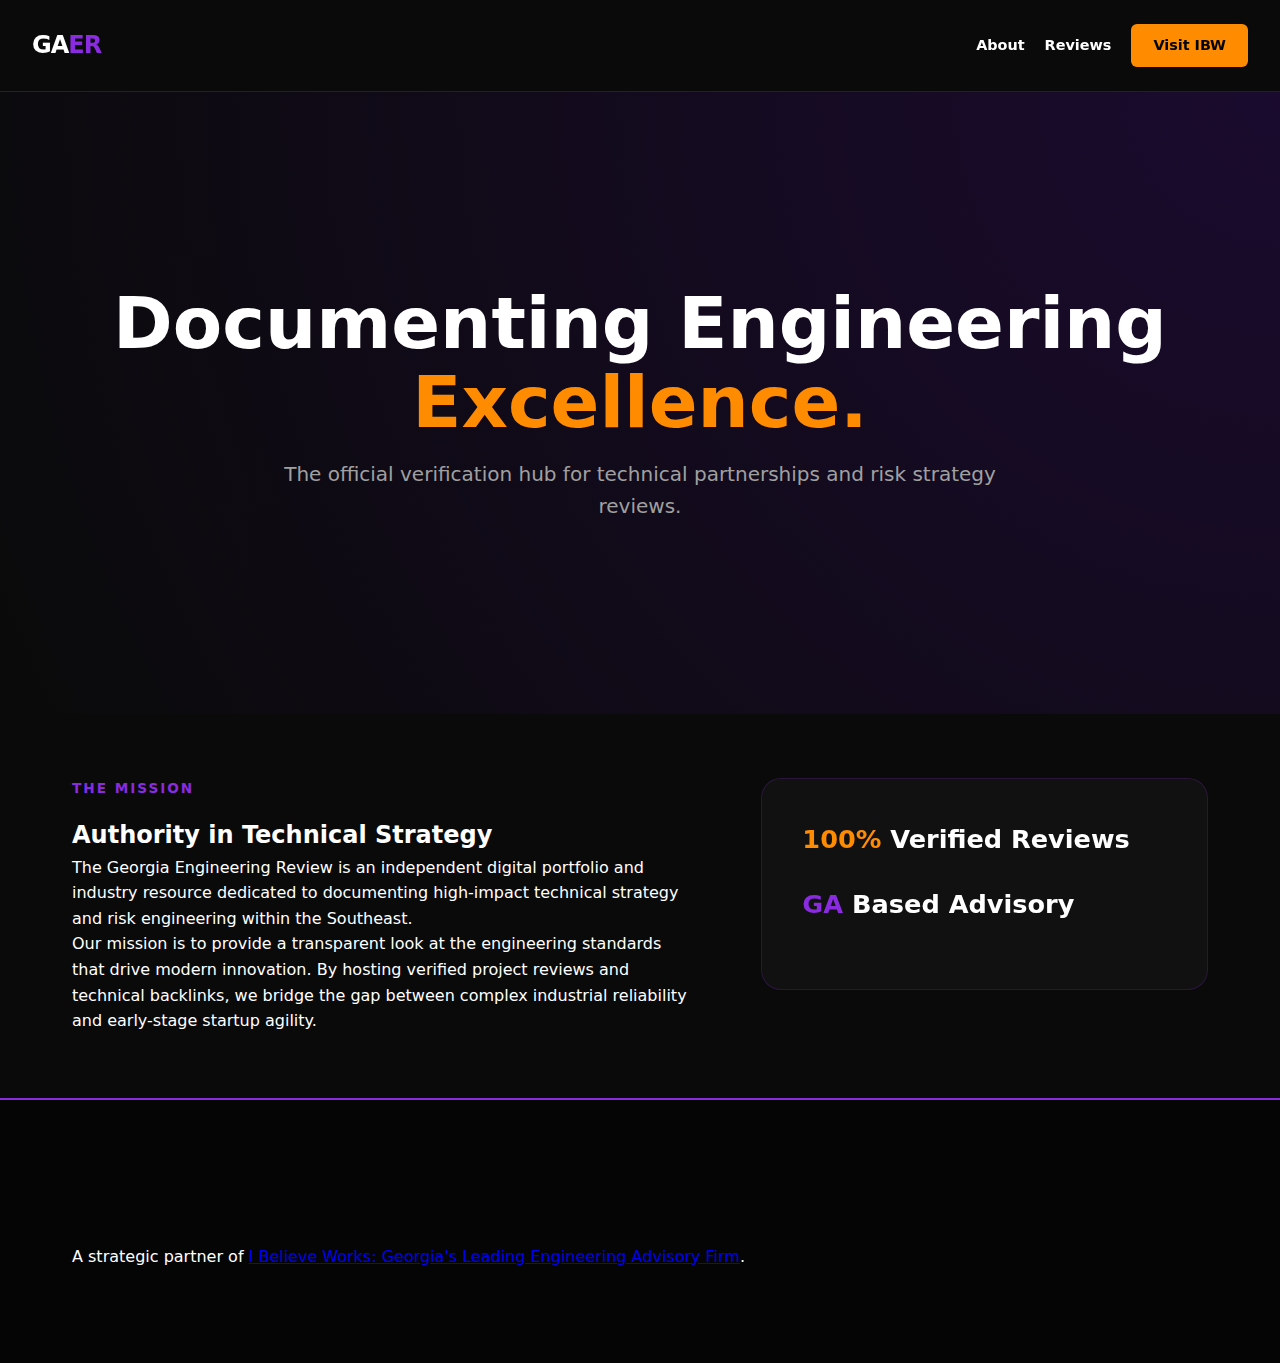
<file: index.html>
<!DOCTYPE html>
<html lang="en">
<head>
    <meta charset="UTF-8">
    <meta name="viewport" content="width=device-width, initial-scale=1.0">
    <title>About | Georgia Engineering Review</title>
    <link rel="stylesheet" href="style.css">
</head>
<body>

    <nav class="nav">
        <div class="logo">GA<span class="purple-text">ER</span></div>
        <div class="nav-links">
            <a href="#about">About</a>
            <a href="#reviews">Reviews</a>
            <a href="https://ibelieveworks.com" class="orange-btn">Visit IBW</a>
        </div>
    </nav>

    <header class="hero">
        <div class="container">
            <h1 class="fade-in">Documenting Engineering <span class="orange-text">Excellence.</span></h1>
            <p class="lead">The official verification hub for technical partnerships and risk strategy reviews.</p>
        </div>
    </header>

    <section id="about" class="container">
        <div class="about-grid">
            <div class="about-content">
                <span class="kicker">The Mission</span>
                <h2>Authority in Technical Strategy</h2>
                <p>The Georgia Engineering Review is an independent digital portfolio and industry resource dedicated to documenting high-impact technical strategy and risk engineering within the Southeast.</p>
                <p>Our mission is to provide a transparent look at the engineering standards that drive modern innovation. By hosting verified project reviews and technical backlinks, we bridge the gap between complex industrial reliability and early-stage startup agility.</p>
            </div>
            <div class="stat-box">
                <div class="stat"><span class="orange-text">100%</span> Verified Reviews</div>
                <div class="stat"><span class="purple-text">GA</span> Based Advisory</div>
            </div>
        </div>
    </section>

    <footer class="footer">
        <div class="container">
            <p>A strategic partner of <a href="https://ibelieveworks.com" class="footer-link">I Believe Works: Georgia's Leading Engineering Advisory Firm</a>.</p>
        </div>
    </footer>

</body>
</html>
</file>
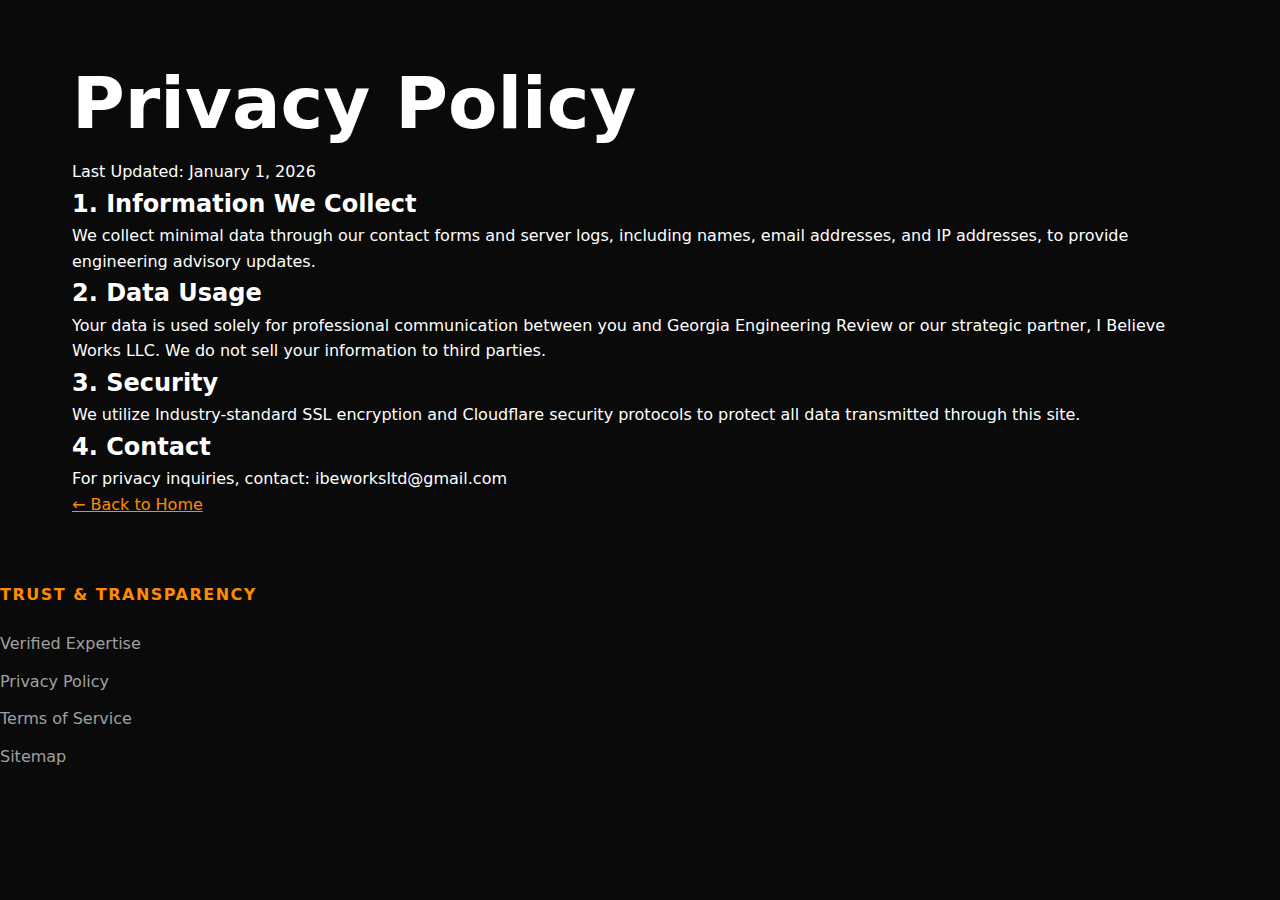
<file: privacy.html>
<!DOCTYPE html>
<html lang="en">
<head>
    <meta charset="UTF-8">
    <title>Privacy Policy | Georgia Engineering Review</title>
    <link rel="stylesheet" href="style.css">
</head>
<body>
    <main class="container">
        <h1>Privacy Policy</h1>
        <p>Last Updated: January 1, 2026</p>
        
        <section>
            <h2>1. Information We Collect</h2>
            <p>We collect minimal data through our contact forms and server logs, including names, email addresses, and IP addresses, to provide engineering advisory updates.</p>
        </section>

        <section>
            <h2>2. Data Usage</h2>
            <p>Your data is used solely for professional communication between you and Georgia Engineering Review or our strategic partner, I Believe Works LLC. We do not sell your information to third parties.</p>
        </section>

        <section>
            <h2>3. Security</h2>
            <p>We utilize Industry-standard SSL encryption and Cloudflare security protocols to protect all data transmitted through this site.</p>
        </section>

        <section>
            <h2>4. Contact</h2>
            <p>For privacy inquiries, contact: ibeworksltd@gmail.com</p>
        </section>
        <a href="index.html" class="orange-text">← Back to Home</a>
    </main>
</body>
  <div class="footer-col">
    <h4>Trust & Transparency</h4>
    <ul class="footer-links">
        <li><a href="about.html">Verified Expertise</a></li>
        <li><a href="privacy.html">Privacy Policy</a></li>
        <li><a href="terms.html">Terms of Service</a></li>
        <li><a href="sitemap.xml">Sitemap</a></li>
    </ul>
</div>
</html>
</file>
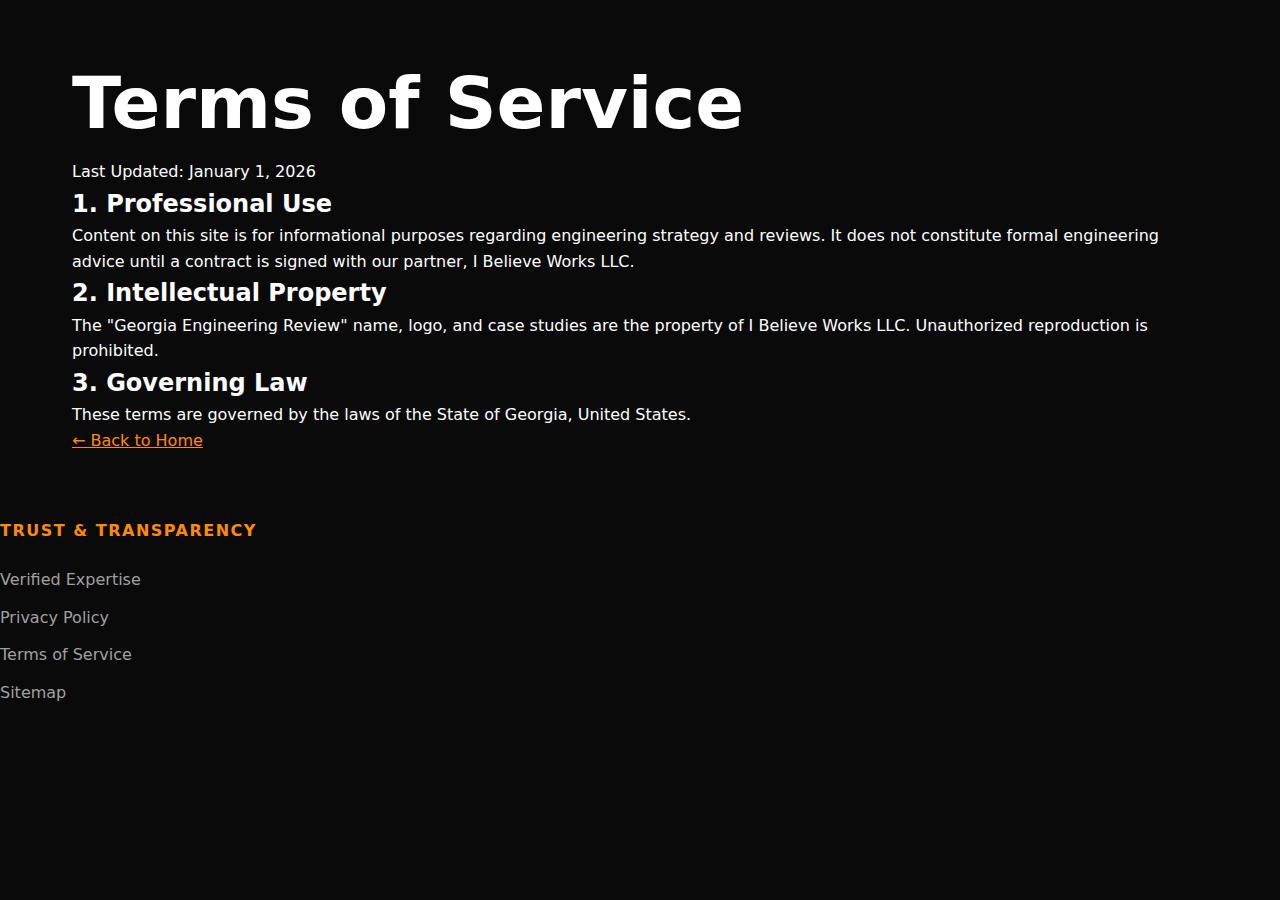
<file: terms.html>
<!DOCTYPE html>
<html lang="en">
<head>
    <meta charset="UTF-8">
    <title>Terms of Service | Georgia Engineering Review</title>
    <link rel="stylesheet" href="style.css">
</head>
<body>
    <main class="container">
        <h1>Terms of Service</h1>
        <p>Last Updated: January 1, 2026</p>

        <section>
            <h2>1. Professional Use</h2>
            <p>Content on this site is for informational purposes regarding engineering strategy and reviews. It does not constitute formal engineering advice until a contract is signed with our partner, I Believe Works LLC.</p>
        </section>

        <section>
            <h2>2. Intellectual Property</h2>
            <p>The "Georgia Engineering Review" name, logo, and case studies are the property of I Believe Works LLC. Unauthorized reproduction is prohibited.</p>
        </section>

        <section>
            <h2>3. Governing Law</h2>
            <p>These terms are governed by the laws of the State of Georgia, United States.</p>
        </section>
        <a href="index.html" class="orange-text">← Back to Home</a>
    </main>
</body>

  <div class="footer-col">
    <h4>Trust & Transparency</h4>
    <ul class="footer-links">
        <li><a href="about.html">Verified Expertise</a></li>
        <li><a href="privacy.html">Privacy Policy</a></li>
        <li><a href="terms.html">Terms of Service</a></li>
        <li><a href="sitemap.xml">Sitemap</a></li>
    </ul>
</div>
</html>
</file>
<file: style.css>
/* Custom Variables & Reset */
:root {
    --bg: #0a0a0a;
    --card-bg: #141414;
    --orange: #ff8c00;
    --purple: #8a2be2;
    --text: #ffffff;
    --text-muted: #a0a0a0;
    --glass: rgba(255, 255, 255, 0.03);
}

* { margin: 0; padding: 0; box-sizing: border-box; }

body {
    background-color: var(--bg);
    color: var(--text);
    font-family: 'Inter', 'Segoe UI', system-ui, sans-serif;
    line-height: 1.6;
    overflow-x: hidden;
}

a { touch-action: manipulation; transition: 0.3s ease; }

.container { max-width: 1200px; margin: 0 auto; padding: 4rem 2rem; }

/* Navigation */
.nav {
    display: flex;
    justify-content: space-between;
    align-items: center;
    padding: 1.5rem 2rem;
    background: rgba(10, 10, 10, 0.8);
    backdrop-filter: blur(10px);
    position: sticky;
    top: 0;
    z-index: 1000;
    border-bottom: 1px solid #222;
}

.logo { font-weight: 900; font-size: 1.5rem; letter-spacing: -1px; text-decoration: none; color: white; }
.purple-text { color: var(--purple); }
.orange-text { color: var(--orange); }

.nav-links { display: flex; align-items: center; gap: 20px; }
.nav-links a { color: var(--text); text-decoration: none; font-weight: 600; font-size: 0.9rem; }
.nav-links a:hover { color: var(--purple); }

.orange-btn {
    background: var(--orange);
    color: black !important;
    padding: 10px 22px;
    border-radius: 6px;
}

/* Hero Section */
.hero {
    text-align: center;
    padding: 8rem 1rem;
    background: radial-gradient(circle at top right, #1a0b2e, #0a0a0a);
}

h1 { font-size: clamp(2.5rem, 8vw, 4.5rem); margin-bottom: 1rem; line-height: 1.1; }
.lead { color: var(--text-muted); font-size: 1.25rem; max-width: 750px; margin: 0 auto; }

/* Grid & Content */
.about-grid { 
    display: grid; 
    grid-template-columns: 1.4fr 1fr; 
    gap: 4rem; 
    align-items: start; 
}

.kicker { color: var(--purple); text-transform: uppercase; font-weight: 800; letter-spacing: 2px; font-size: 0.85rem; margin-bottom: 1rem; display: block; }

.stat-box {
    background: var(--glass);
    border: 1px solid rgba(138, 43, 226, 0.2);
    padding: 2.5rem;
    border-radius: 20px;
    backdrop-filter: blur(5px);
    width: 100%;
}

.stat { font-size: 1.6rem; font-weight: 800; margin-bottom: 1.5rem; display: block; }

/* Footer */
.footer {
    background-color: #050505;
    padding: 80px 0 30px;
    border-top: 2px solid var(--purple);
}

.footer-grid {
    display: grid;
    grid-template-columns: repeat(auto-fit, minmax(250px, 1fr));
    gap: 40px;
    margin-bottom: 60px;
}

.footer-col h4 {
    color: var(--orange);
    font-size: 1rem;
    margin-bottom: 1.5rem;
    text-transform: uppercase;
    letter-spacing: 1.5px;
}

.footer-links { list-style: none; }
.footer-links li { margin-bottom: 12px; }
.footer-links a { color: var(--text-muted); text-decoration: none; }
.footer-links a:hover { color: var(--purple); padding-left: 5px; }

.footer-main-link {
    display: inline-block;
    color: var(--orange);
    font-weight: 800;
    text-decoration: none;
    border: 2px solid var(--orange);
    padding: 12px 20px;
    border-radius: 8px;
}

.footer-main-link:hover { background: var(--orange); color: #000; }

.footer-bottom {
    text-align: center;
    border-top: 1px solid #222;
    padding-top: 30px;
    font-size: 0.85rem;
    color: #555;
}

/* Consolidated Media Queries */
@media (max-width: 850px) {
    .container { padding: 3rem 1.5rem; }
    
    .nav { flex-direction: column; gap: 1.5rem; text-align: center; }
    .nav-links { width: 100%; justify-content: center; flex-wrap: wrap; }
    
    .about-grid { grid-template-columns: 1fr; gap: 3rem; text-align: center; }
    
    .hero { padding: 5rem 1.25rem; }
    h1 { font-size: 2.8rem; }
}

.footer-main-link {
    display: inline-block;
    color: var(--orange);
    font-weight: 800;
    text-decoration: none;
    border: 2px solid var(--orange);
    padding: 12px 20px;
    border-radius: 8px;
    transition: all 0.3s ease;
}

.footer-main-link:hover {
    background: var(--orange);
    color: #000;
    transform: translateY(-3px); /* Subtle lift effect */
    box-shadow: 0 10px 20px rgba(255, 140, 0, 0.2);
}
</file>
